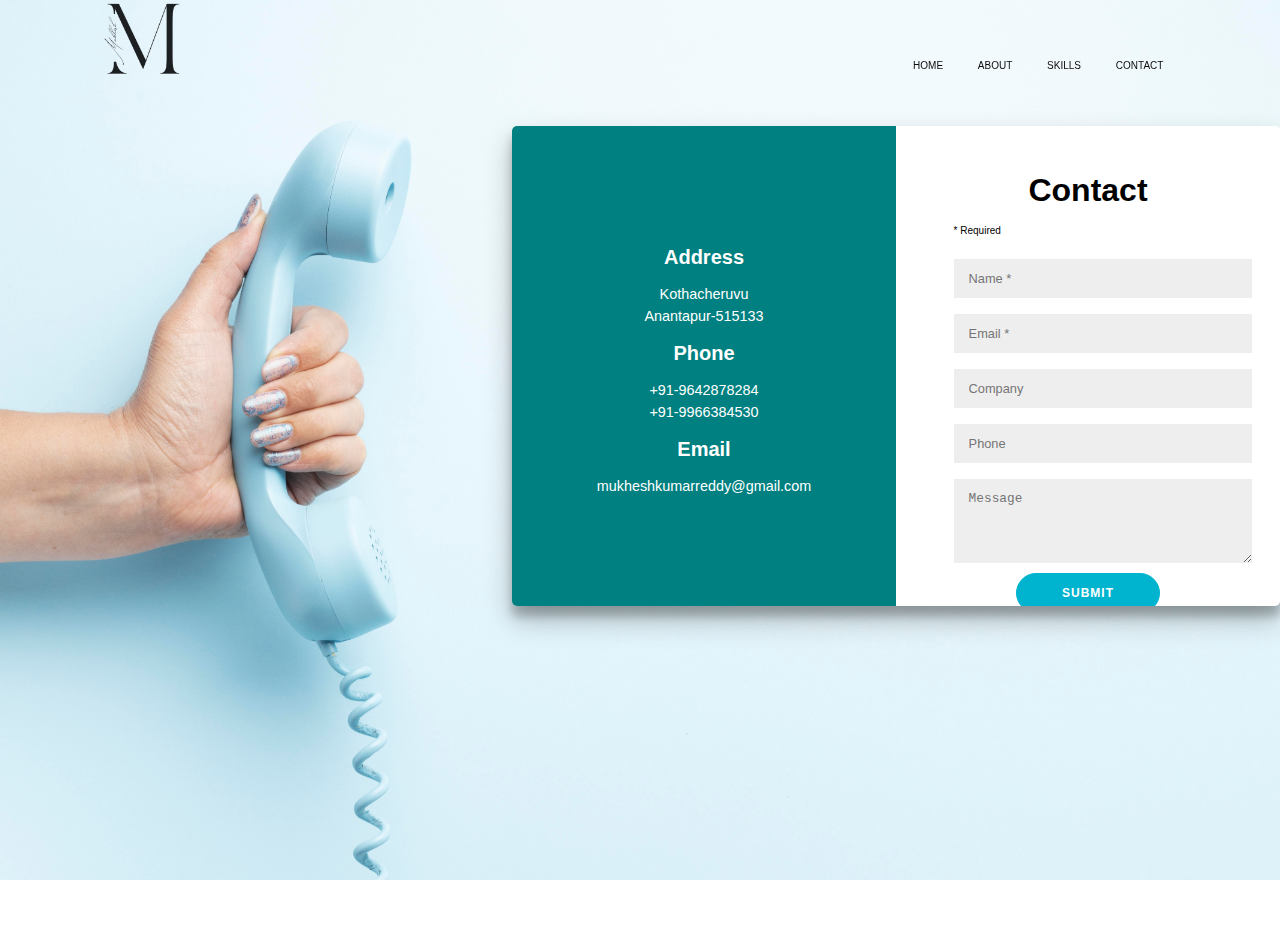
<file: contact.html>
<!DOCTYPE html>
<html lang="en">
<head>
    <link rel="stylesheet" href="style-contact.css">
    <meta charset="UTF-8">
    <meta name="viewport" content="width=device-width, initial-scale=1.0">
    <title>Document</title>
</head>
<body>
    <div class="main">
        <div class="navbar">
            <img src="pic/logo-homr.jpg" class="logo">

            <ul>
                <li><a href="index.html">HOME</a></li>
                <li><a href="about.html">ABOUT</a></li>
                <li><a href="skills.html">SKILLS</a></li>
                <li><a href="contact.html">CONTACT</a></li>
            </ul>
        </div>
        <div class="container">
            <div class="form-container">
              <div class="left-container">
                <div class="left-inner-container">
                <h1>Address</h1>
                <p>Kothacheruvu <br>Anantapur-515133</p>
                <h1>Phone</h1>
                <p>+91-9642878284 <br>+91-9966384530</p>
                <h1>Email</h1>
                <p>mukheshkumarreddy@gmail.com</p>
              </div>
                </div>
              <div class="right-container">
                <div class="right-inner-container">
                  <form action="#">
                      <h2 class="lg-view">Contact</h2>
                <h2 class="sm-view">Let's Chat</h2>
                     <p>* Required</p>
                     
                    <input type="text" placeholder="Name *"  />
                <input type="email" placeholder="Email *" />
                      <input type="text" placeholder="Company" />
                      <input type="phone" placeholder="Phone" />
                    <textarea rows="4" placeholder="Message"></textarea>
                      <button>Submit</button>
                  </form>
                </div>
              </div>
            </div>
          </div>
    </div>
    
</body>
</html>
</file>
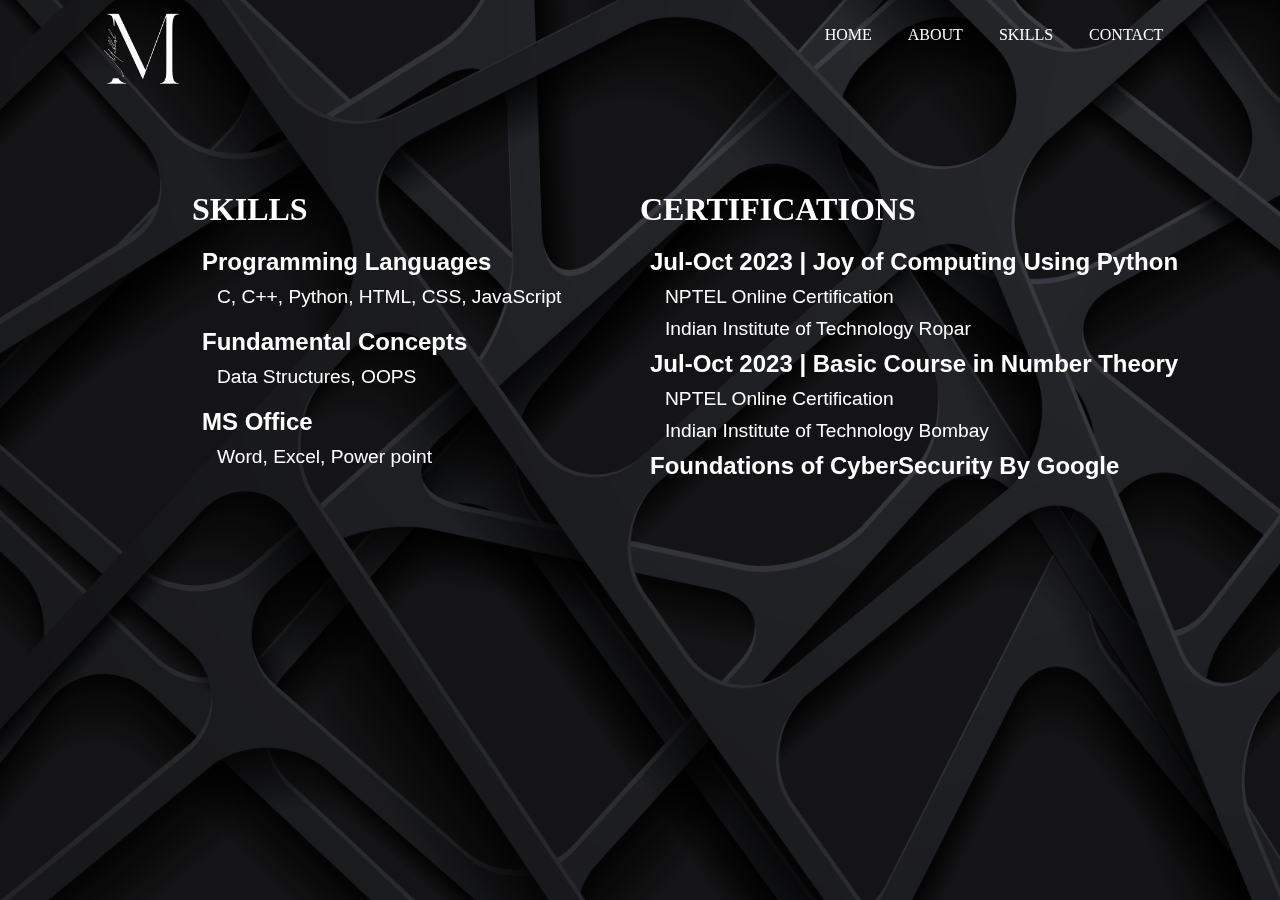
<file: skills.html>
<!DOCTYPE html>
<html>
    <head>
        <title>Personal Website</title>
        <link rel="stylesheet" href="skill.css">
    </head>
    <body>
        <div class="main">
            <div class="navbar">
                <img src="pic/logo.png" class="logo">

                <ul>
                    <li><a href="index.html">HOME</a></li>
                    <li><a href="about.html">ABOUT</a></li>
                    <li><a href="skills.html">SKILLS</a></li>
                    <li><a href="contact.html">CONTACT</a></li>
                </ul>
            </div>
            <div class="ski">
                <div class="skill">
                    <h1>SKILLS</h1>
                    <h2>Programming Languages</h2>
                    <p>C, C++, Python, HTML, CSS, JavaScript</p>
                    <h2>Fundamental Concepts</h2>
                    <p>Data Structures, OOPS</p>
                    <h2>MS Office</h2>
                    <p>Word, Excel, Power point</p>
                </div>
                <div class="certi">
                    <h1>CERTIFICATIONS</h1>
                    <h2>Jul-Oct 2023 | Joy of Computing Using Python</h2>
                    <p>NPTEL Online Certification</p>
                    <p>Indian Institute of Technology Ropar</p>
                    <h2>Jul-Oct 2023 | Basic Course in Number Theory</h2>
                    <p>NPTEL Online Certification</p>
                    <p>Indian Institute of Technology Bombay</p>
                    <h2>Foundations of CyberSecurity By Google</h2>
                </div>
            </div>
        </div>
    </body>
</html>
</file>
<file: style-contact.css>
*{
    margin: 0;
    padding: 0;
  }
  .main{
    width: 100%;
    height: 100vh;
    /*margin-top: 10px;*/
    background-image: url(pic/contact.jpg);
    background-repeat: no-repeat;
    background-attachment: fixed;
    background-size: cover;
    background-position: center;
    position: relative;
  }
  
  .navbar{
    width: 86%;
    margin-top: 10%;
    display: flex;
    margin: auto;
    padding: 15px 0;
    align-items: center;
    justify-content: space-between;
  }
  
  .navbar .logo{
    mix-blend-mode: multiply;
    display: inline;
    width: 150px;
    cursor: pointer;
    margin: -3%;
    margin-left: -2%;
    filter: contrast(1);
  }
  
  ul{
    margin-top: 5%;
    margin-right: 1%;
    font: bold;
  }
  ul li{
    
    text-decoration: none;
    list-style: none;
    display: inline-block;
    padding: 10px 16px;
  }
  ul li a {
    font: bold;
    text-decoration: none; 
    color: rgb(12, 10, 10); 
  }
  
  ul li a:hover{
    color: red;
  }

body {
	
	display: flex;
	justify-content: center;
	align-items: center;
	flex-direction: column;
	font-family: 'Montserrat', sans-serif;
  font-size:10px;
	height: 100vh;
	margin: -20px 0 50px;
}

.container {
	background-color: white;
	border-radius: 5px;
  	box-shadow: 0 14px 28px rgba(0,0,0,0.25), 
			0 10px 10px rgba(0,0,0,0.22);
	position: relative;
	overflow: hidden;
	width: 768px;
	max-width: 100%;
	min-height: 480px;
  min-width:370px;
  align-items: center;
  margin-left: 40%;
  margin-top: 30px;
}
h1
{
  margin-bottom: 3px;
}
p{
  margin-bottom: 15px;
  margin-top: 15px;
}
h2 {
  font-size:2rem;
  margin-bottom:1rem;
}
.form-container {
  display:flex;
}

.left-container {
  flex:1;
  height:480px;
  background-color:teal;
}
.right-container {
  display:flex;
  flex:1;
  height:460px;
  background-color: white;
  justify-content:center;
  align-items:center;
}

.left-container {
  display:flex;
  flex:1;
  height:480px;
  justify-content:center;
  align-items:center;
    color:white;
}

.left-container p {
  font-size:0.9rem;
}

.right-inner-container {
  width:70%;
  height:80%;
  text-align:center;
}

.left-inner-container {
  height:50%;
  width:80%;
  text-align:center;
  line-height:22px;
}

input, textarea {
	background-color: #eee;
	border: none;
	padding: 12px 15px;
	margin: 8px 0;
	width: 100%;
  font-size:0.8rem;
}

input:focus, textarea:focus{
  outline:1px solid teal;
}

button {
	border-radius: 20px;
	border: 1px solid #00b4cf;
	background-color: #00b4cf;
	color: #FFFFFF;
	font-size: 12px;
	font-weight: bold;
	padding: 12px 45px;
	letter-spacing: 1px;
	text-transform: uppercase;
	transition: transform 80ms ease-in;
  cursor:pointer;
}

button:hover {
  opacity:0.7;
}
@media only screen and (max-width: 600px) {
  .left-container{
    display: none;
  }
  .lg-view {
    display:none;  
  }
}

@media only screen and (min-width: 600px) {
  .sm-view {
    display:none;  
  }
}

form p {
  text-align:left;
}
</file>
<file: skill.css>
*{
    margin: 0;
    padding: 0;
}
.main{
    width: 100%;
    height: 100vh;
    background-image: url(pic/black-bg.png);
    background-repeat: no-repeat;
    background-attachment: fixed;
    background-size: cover;
    background-position: center;
    position: relative;
}

.navbar{
    width: 86%;
    display: flex;
    margin: auto;
    padding: 15px 0;
    align-items: center;
    justify-content: space-between;
}

.navbar .logo{
    mix-blend-mode: screen;
    display: inline;
    width: 150px;
    cursor: pointer;
    margin: -3%;
    margin-left: -2%;
    filter: contrast(1);
}

ul{
    margin-top: -4%;
    margin-right: 1%;
    font: bold;
}
ul li{
    text-decoration: none;
    list-style: none;
    display: inline-block;
    padding: 10px 16px;
}
ul li a {
    font: bold;
    text-decoration: none; 
    color: white; 
}

ul li a:hover{
    color: red;
}
.ski{
    width: 100%;
}
.skill{
    margin-left: 15%;
    margin-top: 6%;
    width: 50%;
    height: 100px;
}
.skill h1{
    color: white;
    margin-bottom: 20px;
    font-family: 'Times New Roman', Times, serif;
}
.skill h2{
    color: white;
    margin-bottom: 10px;
    margin-left: 10px;
    font-family: 'Lucida Sans', 'Lucida Sans Regular', 'Lucida Grande', 'Lucida Sans Unicode', Geneva, Verdana, sans-serif;
}
.skill p{
    color: white;
    margin-bottom: 20px;
    margin-left: 25px;
    font-size: larger;
    font-family: 'Trebuchet MS', 'Lucida Sans Unicode', 'Lucida Grande', 'Lucida Sans', Arial, sans-serif;
}
.certi{
    margin-top: -100px;
    margin-left: 50%;
    height: 100px;
    color: white;
    margin-bottom: 10px;
}
.certi h1{
    font-family: 'Times New Roman', Times, serif;
    margin-bottom: 20px;
}
.certi h2{
    margin-top: 10px;
    margin-left: 10px;
    margin-bottom: 10px;
    font-family: 'Lucida Sans', 'Lucida Sans Regular', 'Lucida Grande', 'Lucida Sans Unicode', Geneva, Verdana, sans-serif;
}
.certi p{
    margin-bottom: 10px;
    font-size: larger;
    margin-left: 25px;
    font-family: 'Trebuchet MS', 'Lucida Sans Unicode', 'Lucida Grande', 'Lucida Sans', Arial, sans-serif;
}
</file>
